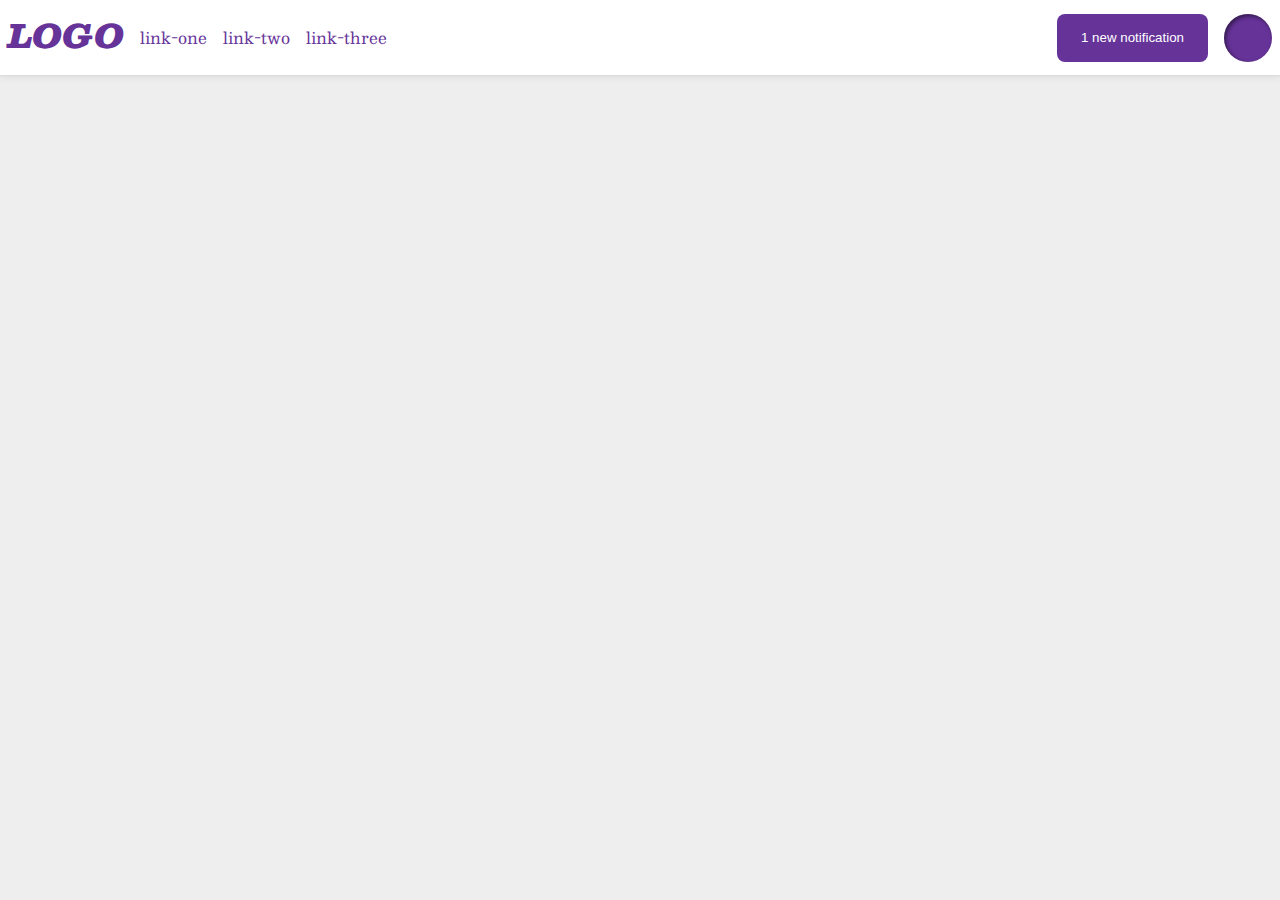
<file: foundations/flex/03-flex-header-2/index.html>
<!DOCTYPE html>
<html lang="en">
  <head>
    <meta charset="UTF-8">
    <meta http-equiv="X-UA-Compatible" content="IE=edge">
    <meta name="viewport" content="width=device-width, initial-scale=1.0">
    <title>Flex Header 2</title>
    <link rel="stylesheet" href="style.css">
  </head>
  <body>
    <div class="header">
      <div class="push-left">
        <div class="logo">
          LOGO
        </div>
        <ul class="links">
          <li><a href="https://google.com">link-one</a></li>
          <li><a href="https://google.com">link-two</a></li>
          <li><a href="https://google.com">link-three</a></li>
        </ul>
      </div>
      <div class="push-right">
        <button class="notifications">
          1 new notification
        </button>
        <div class="profile-image"></div>
    </div>
  </body>
</html>
</file>
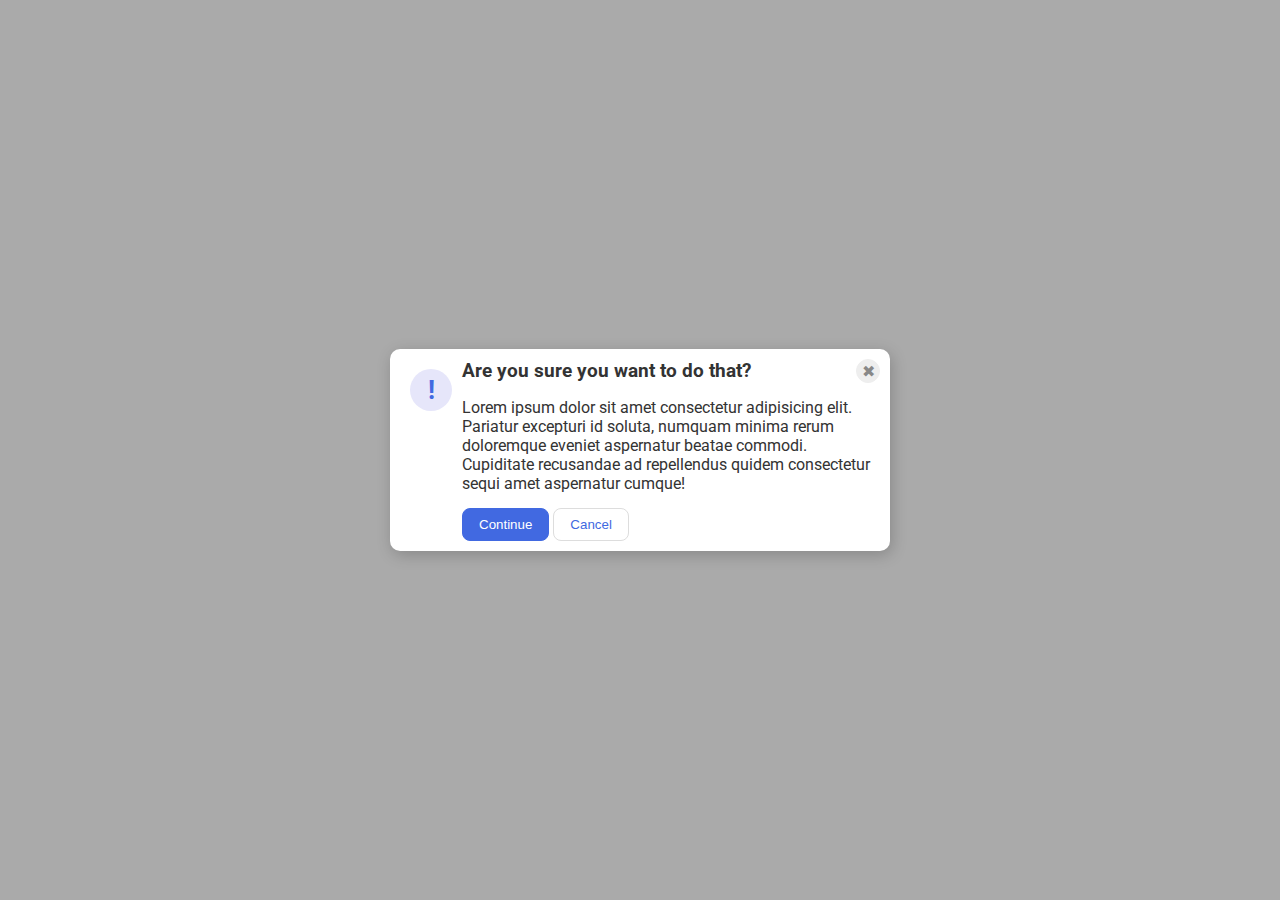
<file: foundations/flex/05-flex-modal/index.html>
<!DOCTYPE html>
<html lang="en">
  <head>
    <meta charset="UTF-8">
    <meta http-equiv="X-UA-Compatible" content="IE=edge">
    <meta name="viewport" content="width=device-width, initial-scale=1.0">
    <link rel="stylesheet" href="style.css">
    <title>Modal</title>
  </head>
  <body>
    <div class="modal">
      <div class="icon-container"><div class="icon">!</div></div>
      <div class="content">
        <div class="header"><strong></em>Are you sure you want to do that?</strong><button class="close-button">✖</button></div>
        <div class="text">Lorem ipsum dolor sit amet consectetur adipisicing elit. Pariatur excepturi id soluta, numquam minima rerum doloremque eveniet aspernatur beatae commodi. Cupiditate recusandae ad repellendus quidem consectetur sequi amet aspernatur cumque!</div>
        <div class="button-container">
          <button class="continue">Continue</button>
          <button class="cancel">Cancel</button>
        </div>
      </div>
    </div>
  </body>
</html>
</file>
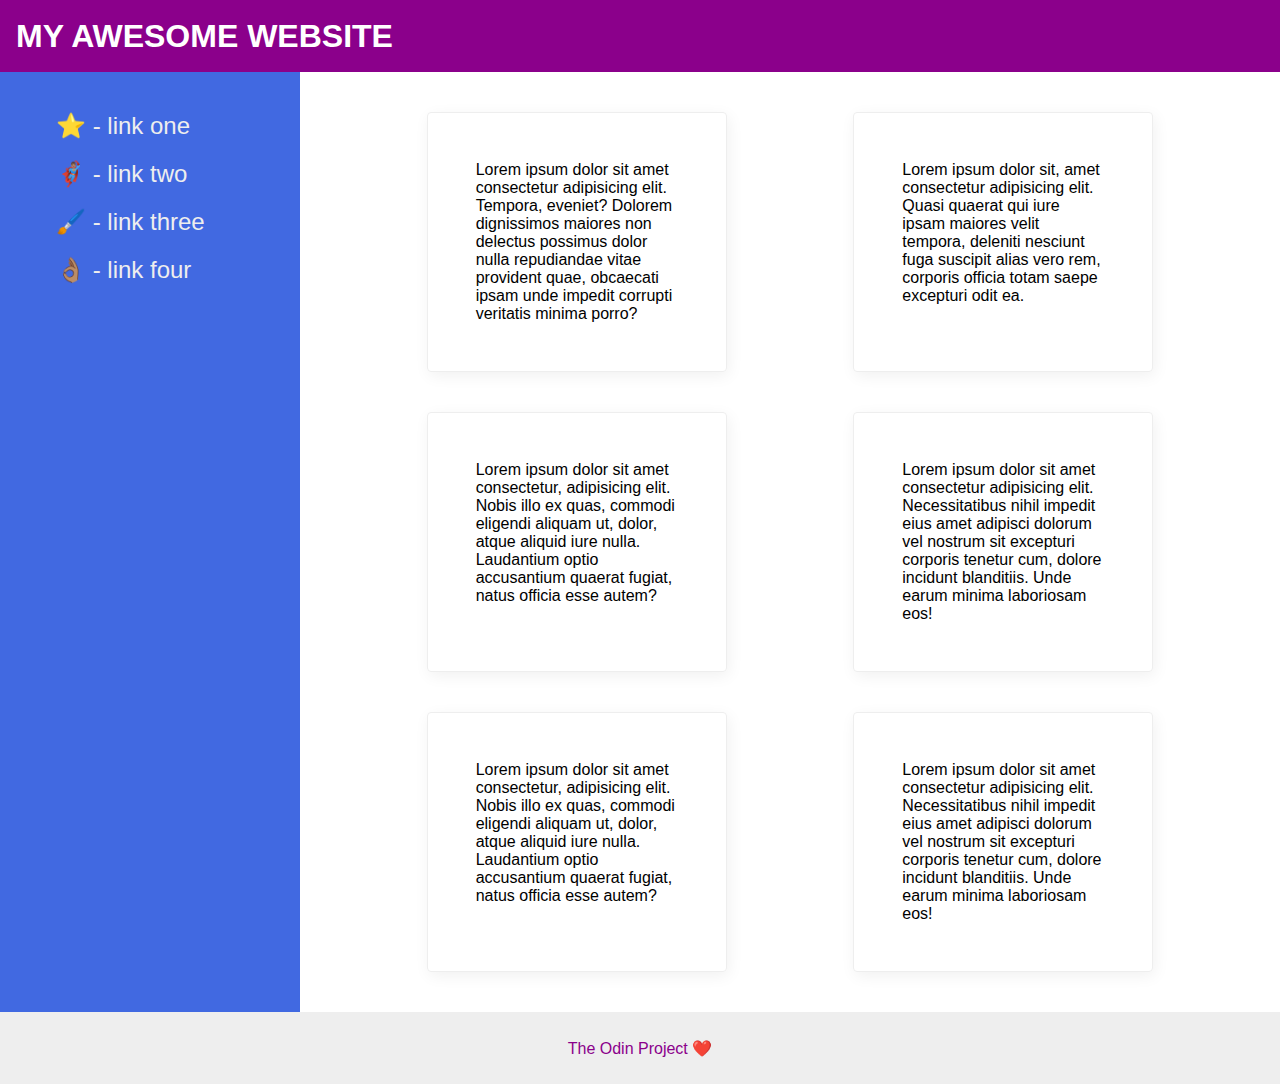
<file: foundations/flex/07-flex-layout-2/index.html>
<!DOCTYPE html>
<html lang="en">
  <head>
    <meta charset="UTF-8">
    <meta http-equiv="X-UA-Compatible" content="IE=edge">
    <meta name="viewport" content="width=device-width, initial-scale=1.0">
    <title>The Holy Grail</title>
    <link rel="stylesheet" href="style.css">
  </head>
  <body>
    <div class="header">
      MY AWESOME WEBSITE
    </div>
    
    <div class="side-content-flex">
      <div class="sidebar">
        <ul>
          <li><a href="#">⭐ - link one</a></li>
          <li><a href="#">🦸🏽‍♂️ - link two</a></li>
          <li><a href="#">🖌️ - link three</a></li>
          <li><a href="#">👌🏽 - link four</a></li>
        </ul>
      </div>

      <div class="content">
        <div class="card">Lorem ipsum dolor sit amet consectetur adipisicing elit. Tempora, eveniet? Dolorem dignissimos maiores non delectus possimus dolor nulla repudiandae vitae provident quae, obcaecati ipsam unde impedit corrupti veritatis minima porro?</div>
        <div class="card">Lorem ipsum dolor sit, amet consectetur adipisicing elit. Quasi quaerat qui iure ipsam maiores velit tempora, deleniti nesciunt fuga suscipit alias vero rem, corporis officia totam saepe excepturi odit ea.</div>
        <div class="card">Lorem ipsum dolor sit amet consectetur, adipisicing elit. Nobis illo ex quas, commodi eligendi aliquam ut, dolor, atque aliquid iure nulla. Laudantium optio accusantium quaerat fugiat, natus officia esse autem?</div>
        <div class="card">Lorem ipsum dolor sit amet consectetur adipisicing elit. Necessitatibus nihil impedit eius amet adipisci dolorum vel nostrum sit excepturi corporis tenetur cum, dolore incidunt blanditiis. Unde earum minima laboriosam eos!</div>
        <div class="card">Lorem ipsum dolor sit amet consectetur, adipisicing elit. Nobis illo ex quas, commodi eligendi aliquam ut, dolor, atque aliquid iure nulla. Laudantium optio accusantium quaerat fugiat, natus officia esse autem?</div>
        <div class="card">Lorem ipsum dolor sit amet consectetur adipisicing elit. Necessitatibus nihil impedit eius amet adipisci dolorum vel nostrum sit excepturi corporis tenetur cum, dolore incidunt blanditiis. Unde earum minima laboriosam eos!</div>
      </div>
    </div>
    <div class="footer">
      The Odin Project ❤️
    </div>
  </body>
</html>
</file>
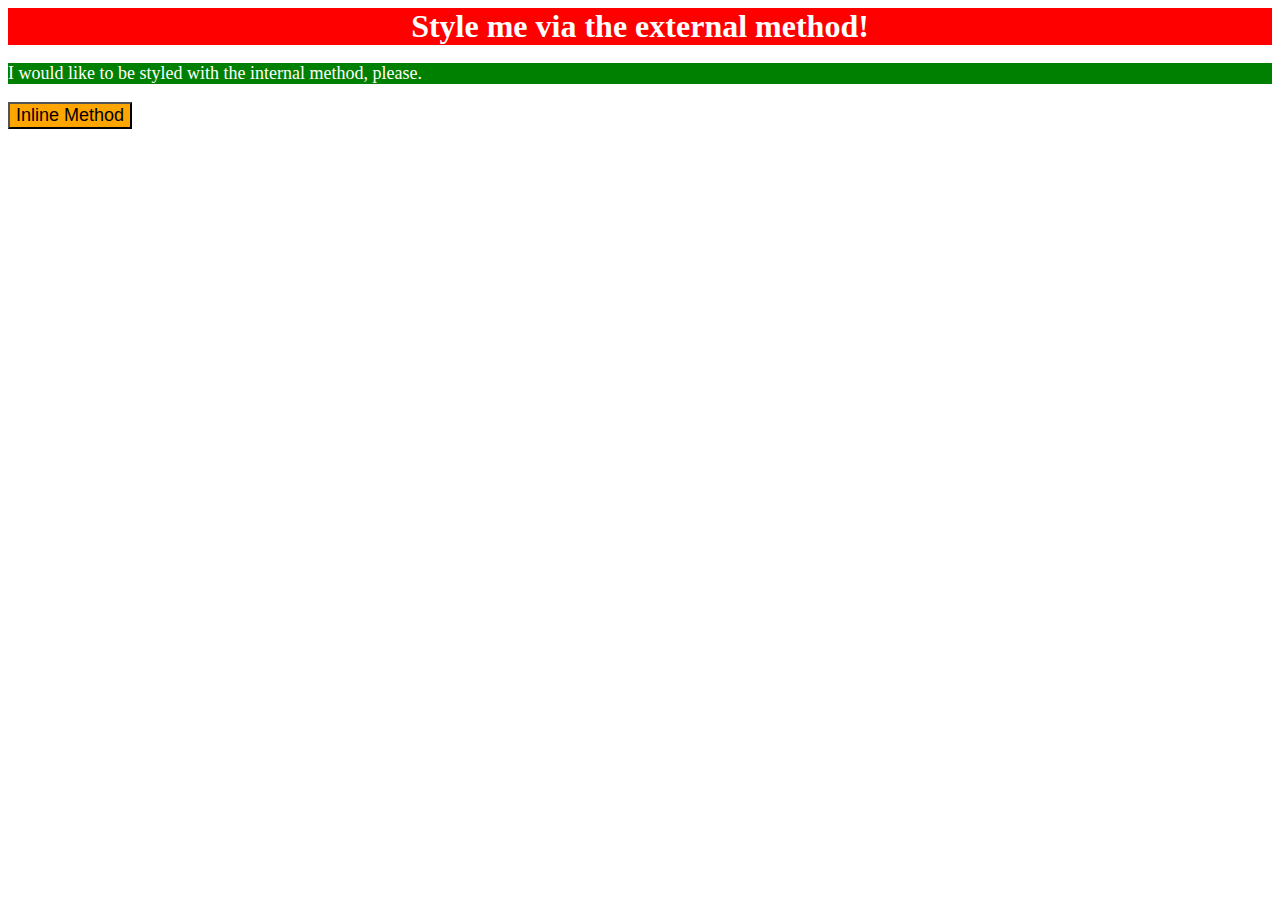
<file: foundations/intro-to-css/01-css-methods/index.html>
<!DOCTYPE html>
<html lang="en">
  <head>
    <style>
      p {
        background-color: green;
        color: white;
        font-size: 18px;
      }
    </style>
    <link rel="stylesheet" href="styles.css">
    <meta charset="UTF-8">
    <meta http-equiv="X-UA-Compatible" content="IE=edge">
    <meta name="viewport" content="width=device-width, initial-scale=1.0">
    <title>Methods for Adding CSS</title>
  </head>
  <body>
    <div>Style me via the external method!</div>
    <p>I would like to be styled with the internal method, please.</p>
    <button style="background-color: orange; font-size: 18px;">Inline Method</button>
  </body>
</html>
</file>
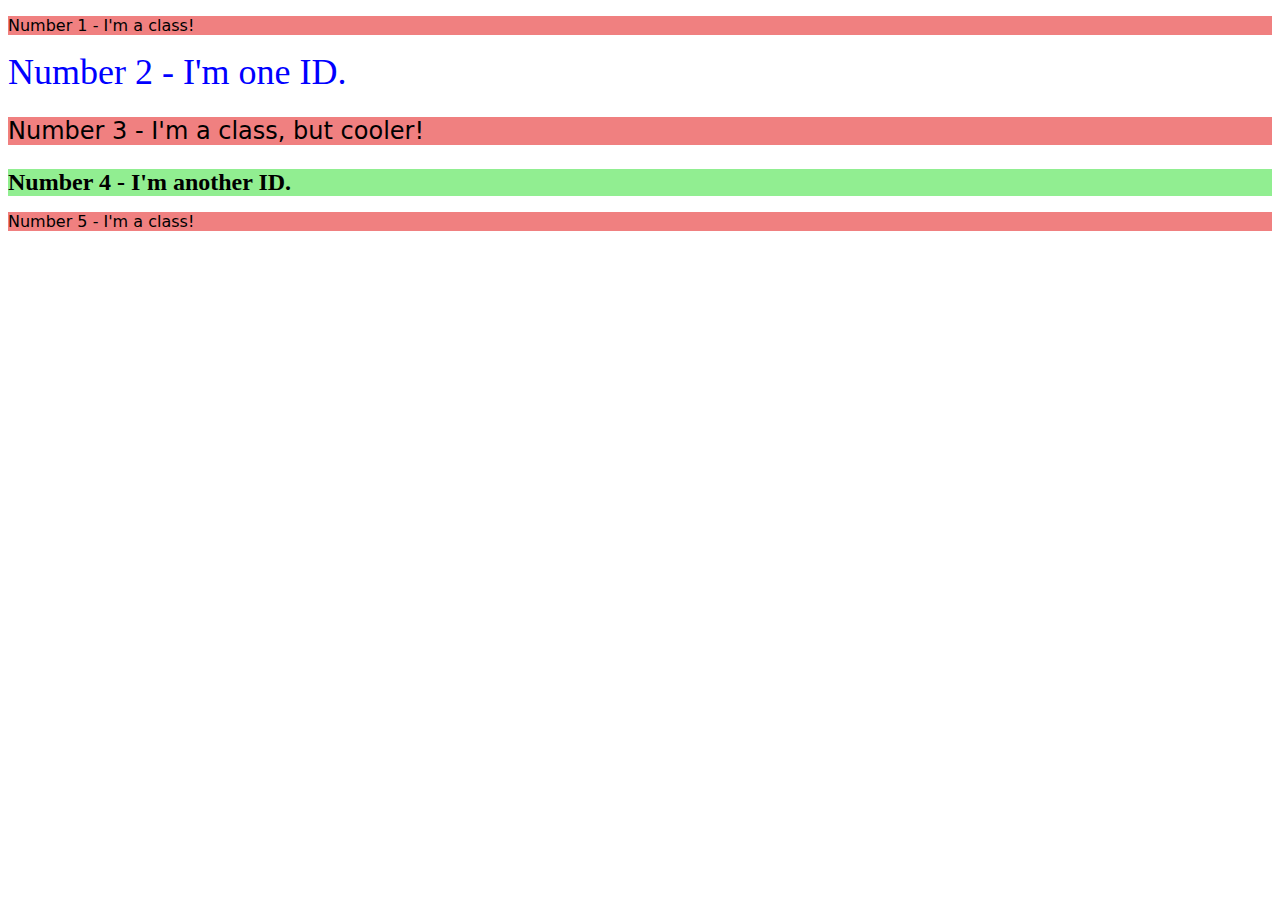
<file: foundations/intro-to-css/02-class-id-selectors/index.html>
<!DOCTYPE html>
<html lang="en">
  <head>
    <meta charset="UTF-8">
    <meta http-equiv="X-UA-Compatible" content="IE=edge">
    <meta name="viewport" content="width=device-width, initial-scale=1.0">
    <title>Class and ID Selectors</title>
    <link rel="stylesheet" href="style.css">
  </head>
  <body>
    <p class="odd">Number 1 - I'm a class!</p>
    <div id="number-2-div">Number 2 - I'm one ID.</div>
    <p class="odd number-3-p">Number 3 - I'm a class, but cooler!</p>
    <div id="number-4-div">Number 4 - I'm another ID.</div>
    <p class="odd">Number 5 - I'm a class!</p>
  </body>
</html>
</file>
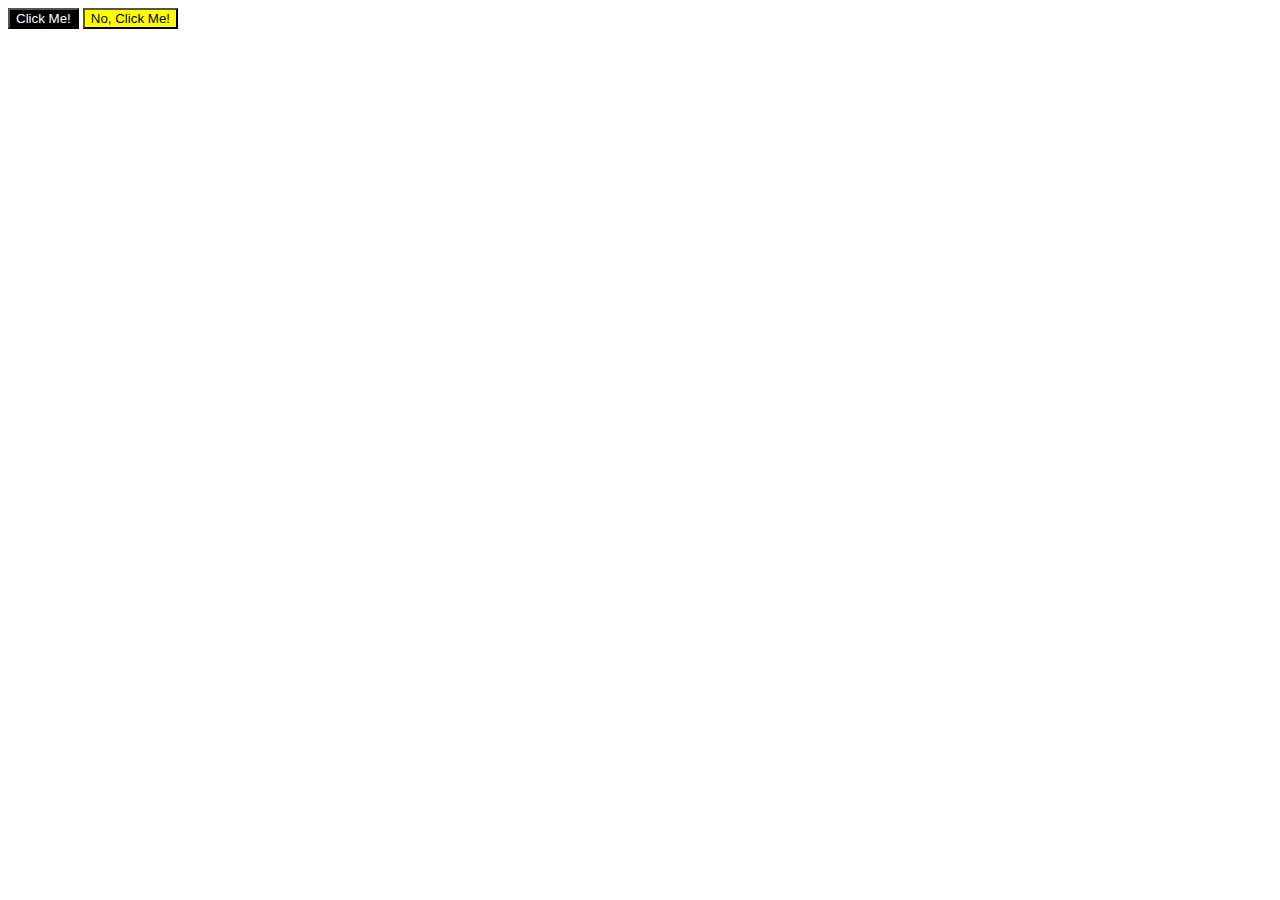
<file: foundations/intro-to-css/03-grouping-selectors/index.html>
<!DOCTYPE html>
<html lang="en">
  <head>
    <meta charset="UTF-8">
    <meta http-equiv="X-UA-Compatible" content="IE=edge">
    <meta name="viewport" content="width=device-width, initial-scale=1.0">
    <title>Grouping Selectors</title>
    <link rel="stylesheet" href="style.css">
  </head>
  <body>
    <button class="dark-button">Click Me!</button>
    <button class="light-button">No, Click Me!</button>
  </body>
</html>
</file>
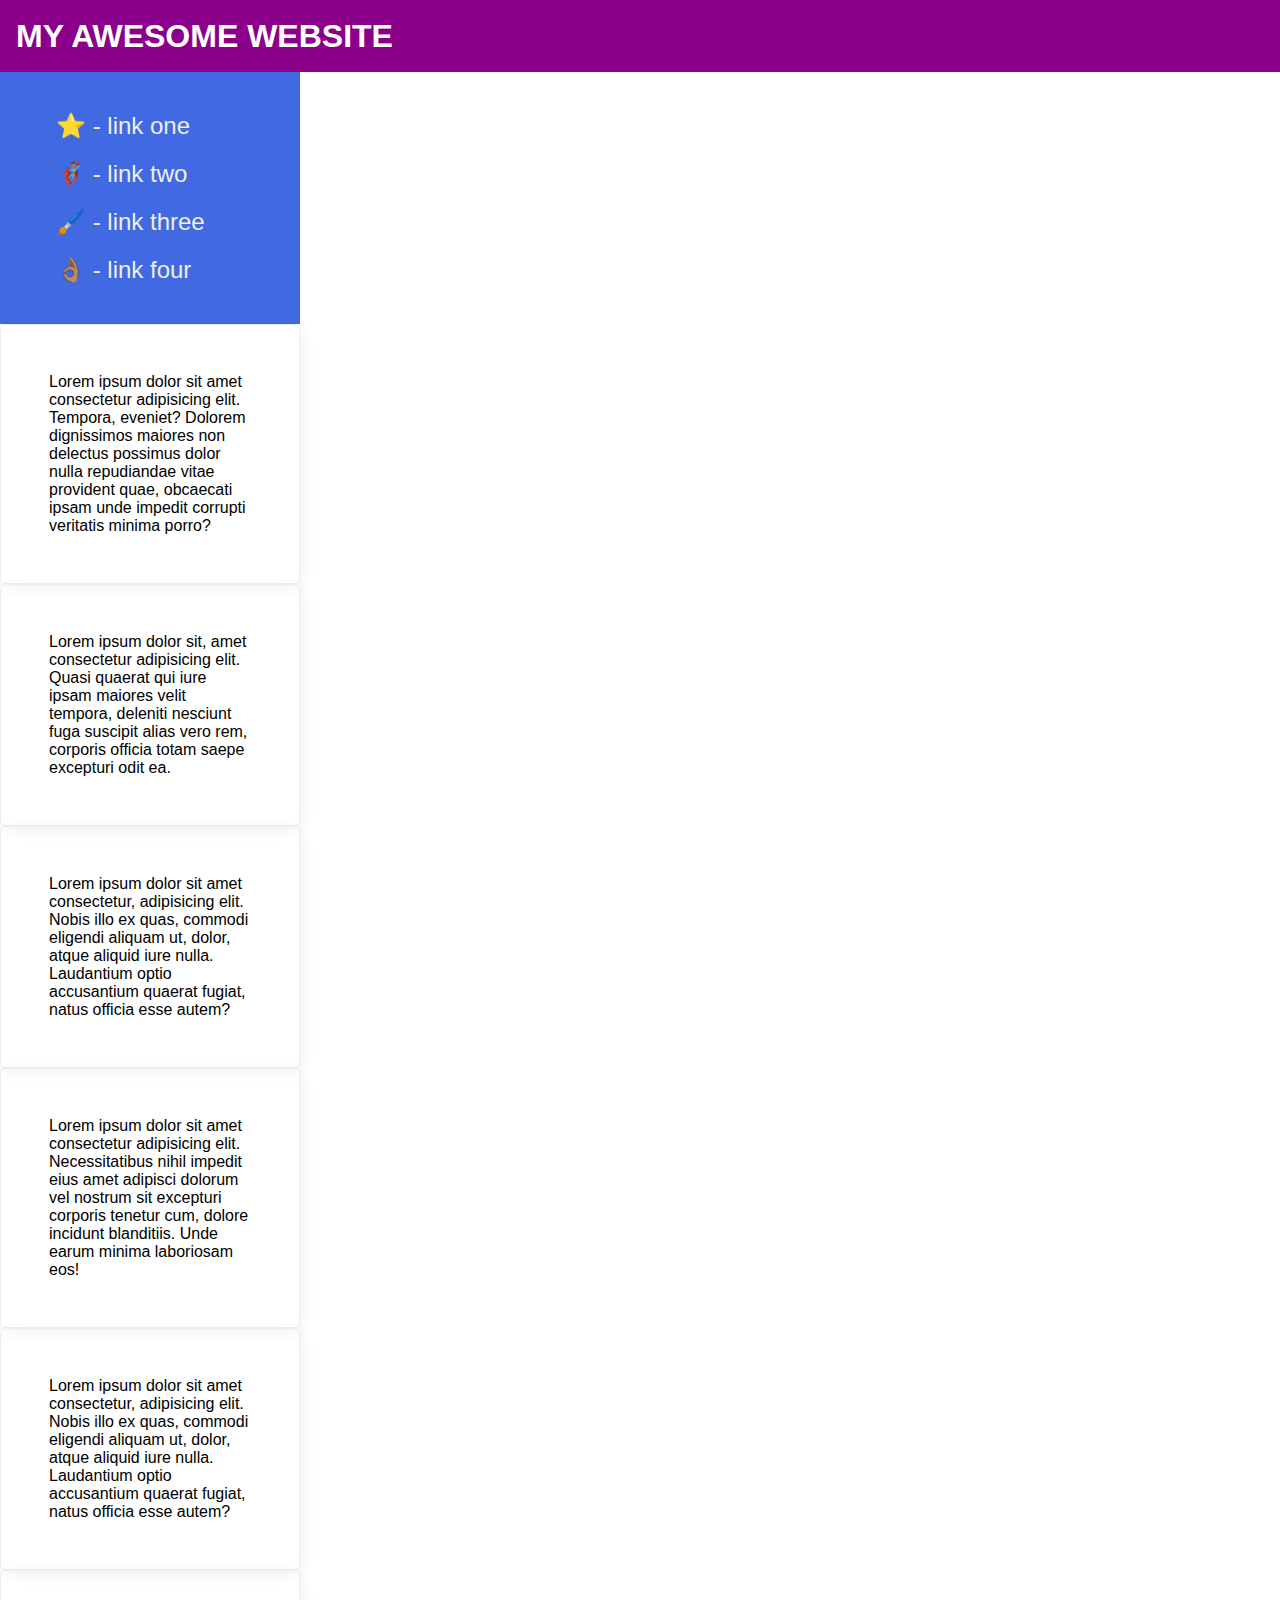
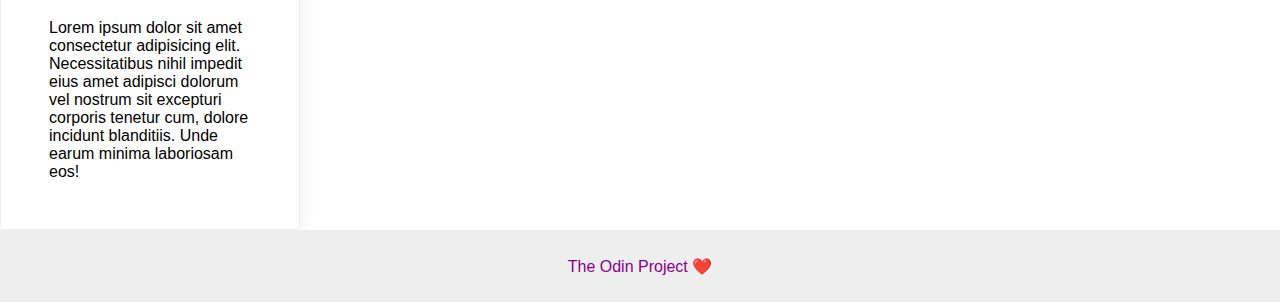
<file: foundations/flex/07-flex-layout-2/index_original.html>
<!DOCTYPE html>
<html lang="en">
  <head>
    <meta charset="UTF-8">
    <meta http-equiv="X-UA-Compatible" content="IE=edge">
    <meta name="viewport" content="width=device-width, initial-scale=1.0">
    <title>The Holy Grail</title>
    <link rel="stylesheet" href="style.css">
  </head>
  <body>
    <div class="header">
      MY AWESOME WEBSITE
    </div>
    
    <div class="sidebar">
      <ul>
        <li><a href="#">⭐ - link one</a></li>
        <li><a href="#">🦸🏽‍♂️ - link two</a></li>
        <li><a href="#">🖌️ - link three</a></li>
        <li><a href="#">👌🏽 - link four</a></li>
      </ul>
    </div>

    <div class="card">Lorem ipsum dolor sit amet consectetur adipisicing elit. Tempora, eveniet? Dolorem dignissimos maiores non delectus possimus dolor nulla repudiandae vitae provident quae, obcaecati ipsam unde impedit corrupti veritatis minima porro?</div>
    <div class="card">Lorem ipsum dolor sit, amet consectetur adipisicing elit. Quasi quaerat qui iure ipsam maiores velit tempora, deleniti nesciunt fuga suscipit alias vero rem, corporis officia totam saepe excepturi odit ea.</div>
    <div class="card">Lorem ipsum dolor sit amet consectetur, adipisicing elit. Nobis illo ex quas, commodi eligendi aliquam ut, dolor, atque aliquid iure nulla. Laudantium optio accusantium quaerat fugiat, natus officia esse autem?</div>
    <div class="card">Lorem ipsum dolor sit amet consectetur adipisicing elit. Necessitatibus nihil impedit eius amet adipisci dolorum vel nostrum sit excepturi corporis tenetur cum, dolore incidunt blanditiis. Unde earum minima laboriosam eos!</div>
    <div class="card">Lorem ipsum dolor sit amet consectetur, adipisicing elit. Nobis illo ex quas, commodi eligendi aliquam ut, dolor, atque aliquid iure nulla. Laudantium optio accusantium quaerat fugiat, natus officia esse autem?</div>
    <div class="card">Lorem ipsum dolor sit amet consectetur adipisicing elit. Necessitatibus nihil impedit eius amet adipisci dolorum vel nostrum sit excepturi corporis tenetur cum, dolore incidunt blanditiis. Unde earum minima laboriosam eos!</div>
    
    <div class="footer">
      The Odin Project ❤️
    </div>
  </body>
</html>
</file>
<file: foundations/flex/03-flex-header-2/style.css>
/* this is some magical font-importing.  
you'll learn about it later. */
@import url('https://fonts.googleapis.com/css2?family=Besley:ital,wght@0,400;1,900&display=swap');

body {
  margin: 0;
  background: #eee;
  font-family: Besley, serif;
}

.header {
  background: white;
  border-bottom: 1px solid #ddd;
  box-shadow: 0 0 8px rgba(0,0,0,.1);
  display: flex;
  align-items: center;
  justify-content: space-evenly;
  padding: 8px;
}

.profile-image {
  background: rebeccapurple;
  box-shadow: inset 2px 2px 4px rgba(0,0,0,.5);
  border-radius: 50%;
  width: 48px;
  height: 48px;
}

.logo {
  color: rebeccapurple;
  font-size: 32px;
  font-weight: 900;
  font-style: italic;
}

button {
  border: none;
  border-radius: 8px;
  background: rebeccapurple;
  color: white;
  padding: 8px 24px;
}

a {
  /* this removes the line under our links */
  text-decoration: none;
  color: rebeccapurple;
}

ul {
  list-style-type: none;
  display: flex;
  padding: 0;
  gap: 16px;
}

.push-left {
  display: flex;
  margin-right: auto;
  gap: 16px;
}

.push-right {
  /* border: 2px solid black; */
  display: flex;
  margin-left: auto;
  gap: 16px;
}
</file>
<file: foundations/flex/05-flex-modal/style.css>
@import url('https://fonts.googleapis.com/css2?family=Roboto:wght@400;700&display=swap');

html, body {
  height: 100%;
}

body {
  font-family: Roboto, sans-serif;
  margin: 0;
  background: #aaa;
  color: #333;
  /* I'll give you this one for free lol */
  display: flex;
  align-items: center;
  justify-content: center;
}

.modal {
  background: white;
  width: 480px;
  border-radius: 10px;
  box-shadow: 2px 4px 16px rgba(0,0,0,.2);
  display:flex;
  padding: 10px
}

.icon {
  color: royalblue;
  font-size: 26px;
  font-weight: 700;
  background: lavender;
  width: 42px;
  height: 42px;
  border-radius: 50%;
  display: flex;
  align-items: center;
  justify-content: center;
}

.close-button {
  background: #eee;
  border-radius: 50%;
  color: #888;
  font-weight: 400;
  font-size: 16px;
  height: 24px;
  width: 24px;
  display: flex;
  align-items: center;
  justify-content: center;
  border: 1px solid #eee;
  padding: 0;
  margin-left: auto;
}

button {
  cursor: pointer;
  padding: 8px 16px;
  border-radius: 8px;
}

button.continue {
  background: royalblue;
  border: 1px solid royalblue;
  color: white;
}

button.cancel {
  background: white;
  border: 1px solid #ddd;
  color: royalblue;
}

.icon-container {
  display: flex;
  justify-content: flex-start;
  margin: 10px;
}

.content {
  display: flex;
  /* border: 2px solid black; */
  flex-direction: column;
  gap: 15px;
}

.header {
  display: flex;
  font-size: larger;
}
</file>
<file: foundations/flex/07-flex-layout-2/style.css>
body {
  font-family: -apple-system, BlinkMacSystemFont, 'Segoe UI', Roboto, Oxygen, Ubuntu, Cantarell, 'Open Sans', 'Helvetica Neue', sans-serif;
  margin: 0;
  min-height: 100vh;
  display: flex;
  flex-direction: column;
}

.header {
  height: 72px;
  background: darkmagenta;
  color: white;
  font-size: 32px;
  font-weight: 900;
  padding-left: 16px;
  display: flex;
  align-items: center;
}

.footer {
  height: 72px;
  background: #eee;
  color: darkmagenta;
  display: flex;
  justify-content: center;
  align-items: center;
}

.sidebar {
  width: 300px;
  background: royalblue;
  box-sizing: border-box;
  padding: 16px;
  font-size: 24px;
  flex-shrink: 0;
}


.sidebar ul {
  list-style-type: none;
  display: flex;
  flex-direction: column;
  gap: 20px;
}

.sidebar a {
  text-decoration: none;
  color: #eee;
}


.content {
  display: flex;
  flex-wrap: wrap;
  justify-content: space-evenly;
  margin: 40px;
  gap: 40px
}

.card {
  box-sizing: border-box;
  border: 1px solid #eee;
  box-shadow: 2px 4px 16px rgba(0,0,0,.06);
  border-radius: 4px;
  padding: 48px;
  max-width: 300px;
}

.side-content-flex {
  display: flex;
  flex: 1;
}
</file>
<file: foundations/intro-to-css/01-css-methods/styles.css>
div {
   background-color: red;
   color: white;
   font-size: 32px;
   text-align: center;
   font-weight: bold;
}
</file>
<file: foundations/intro-to-css/02-class-id-selectors/style.css>
.odd {
    background-color: rgb(240, 128, 128);
    font-family: Verdana, "DejaVu Sans", sans-serif;
}

#number-2-div {
    color: #0000ff;
    font-size: 36px;
}

.number-3-p {
    font-size: 24px;
}

#number-4-div {
    background-color: hsl(120, 73%, 75%);
    font-size: 24px;
    font-weight: bold;
}
</file>
<file: foundations/intro-to-css/03-grouping-selectors/style.css>
.dark-button {
    background-color: black;
    color: white;
}

.light-button {
    background-color: yellow;
}

.dark-button.light-button {
    font-size: 28px;
    font-family: Helvetica, "Times New roman", sans-serif;
}
</file>
